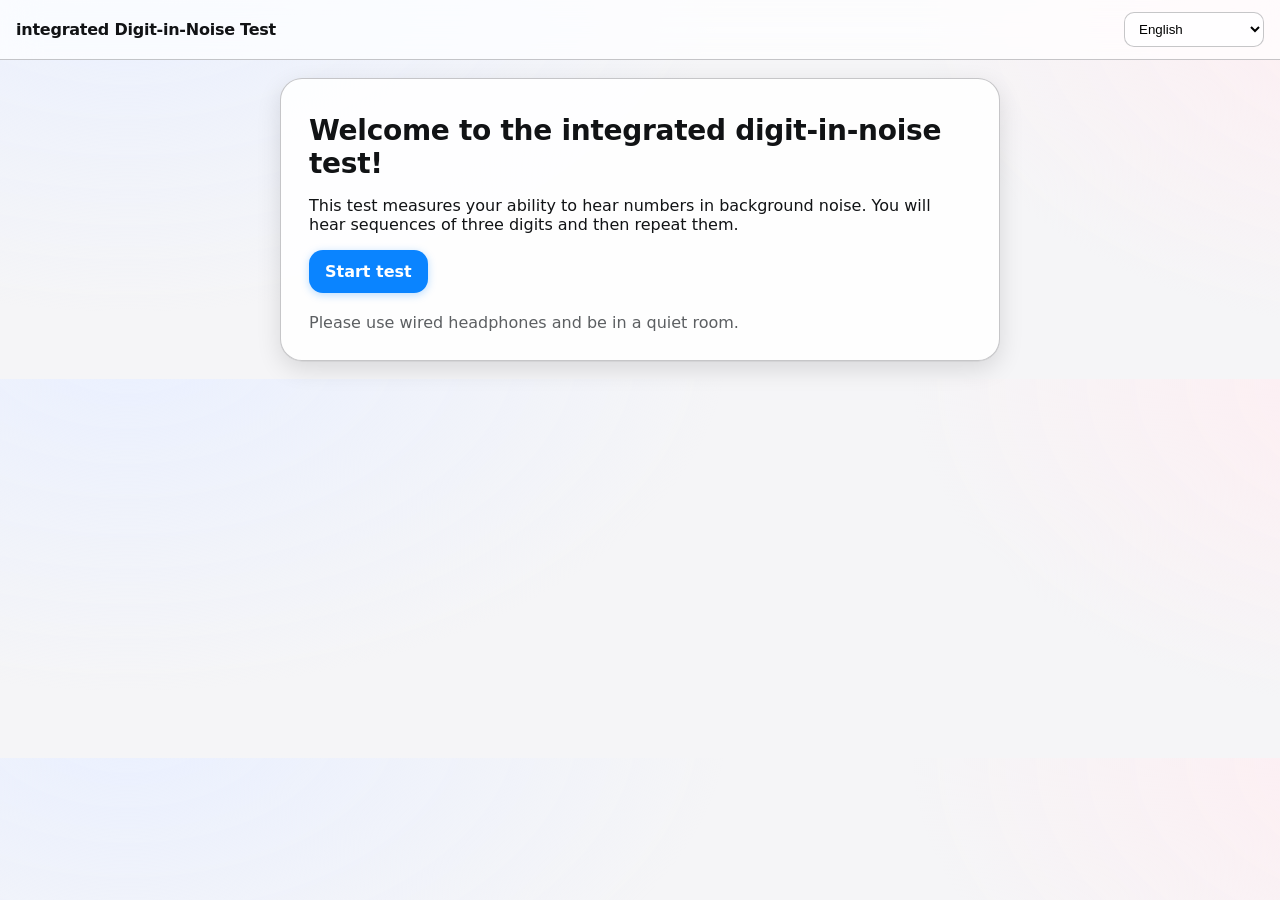
<file: docs/index.html>
<!doctype html>
<html lang="en">
<head>
  <meta charset="utf-8" />
  <title>iDIN Intro</title>
  <meta name="viewport" content="width=device-width,initial-scale=1" />
  <link rel="stylesheet" href="css/styles.css" />
</head>
<body>
  <header class="topbar">
    <div class="brand">integrated Digit-in-Noise Test</div>
    <div class="lang-switch">      
      <select id="uiLang">
        <option value="english">English</option>
        <option value="mandarin">普通话</option>
      </select>
    </div>
  </header>

  <main class="container">
    <h1 data-i18n="introTitle">Welcome to the integrated digit-in-noise test!</h1>
    <p data-i18n="introText">
      This test measures your ability to hear numbers in background noise. You will hear sequences of digits and then repeat them. The test includes different conditions, such as varying the length of digit sequences and using different recall methods (e.g., forward recall or backward recall).
    </p>

    <div class="center">
      <button id="startBtn" class="primary" data-i18n="start">Start test</button>      
    </div>

    <div class="spacer-md"></div>

    <footer class="note" data-i18n="introNote">
      Please use wired headphones and be in a quiet room.
    </footer>
  </main>

  <script src="js/i18n.js"></script>
  <script src="js/app.js"></script>
  <script>
    // wire up UI language and start button
    document.addEventListener('DOMContentLoaded', () => {
      const sel = document.getElementById('uiLang');
      sel.value = localStorage.getItem('uiLang') || 'english';
      sel.addEventListener('change', () => {
        localStorage.setItem('uiLang', sel.value);
        setUILanguage(sel.value);
      });
      setUILanguage(sel.value);
      document.getElementById('startBtn').addEventListener('click', () => {
        // go to info page
        location.href = 'info.html';
      });
    });
  </script>
</body>
</html>
</file>
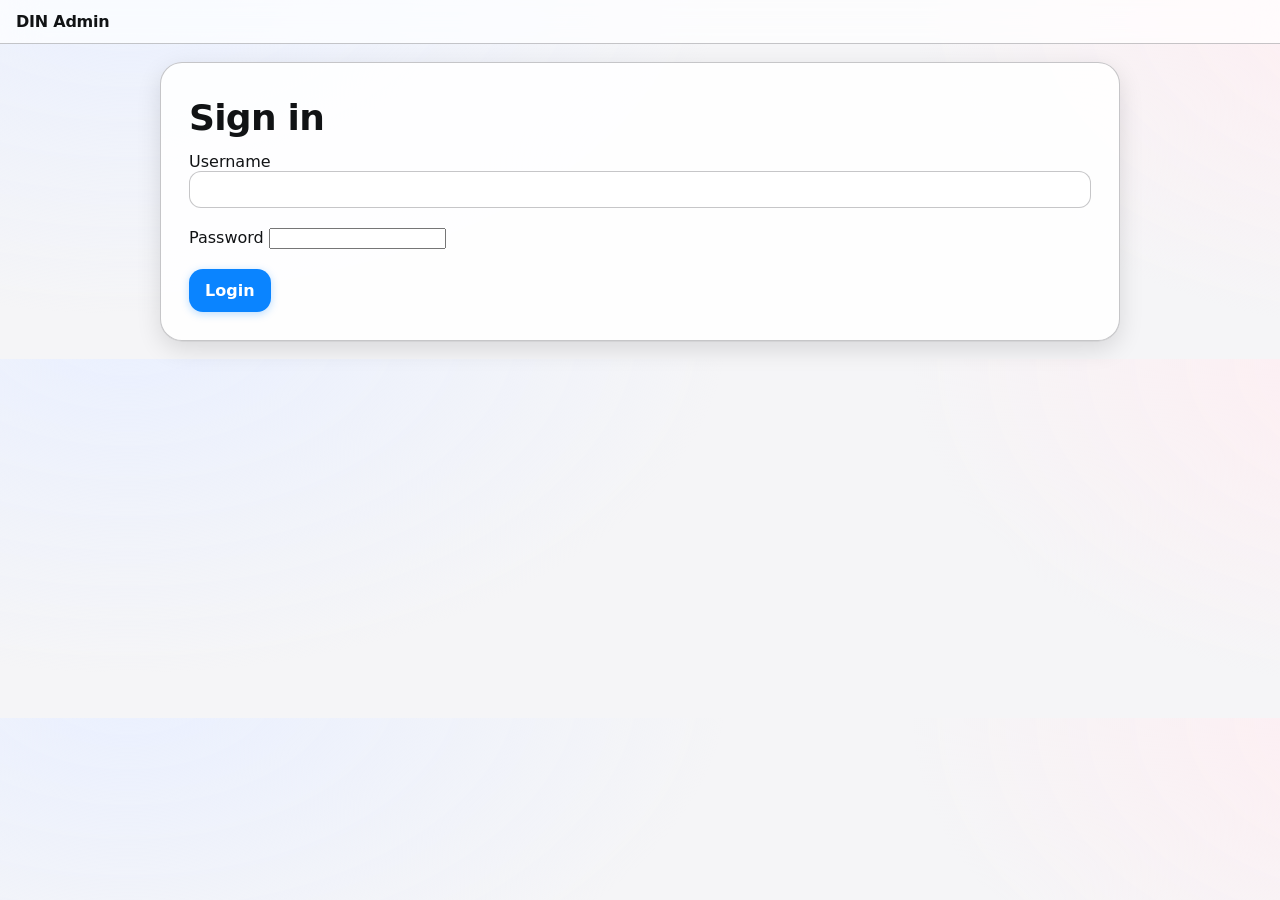
<file: docs/admin.html>
<!doctype html>
<html lang="en">
<head>
  <meta charset="utf-8">
  <meta name="viewport" content="width=device-width,initial-scale=1,viewport-fit=cover">
  <title>Admin</title>
  <link rel="stylesheet" href="css/styles.css">
</head>
<body>
<header class="topbar">
  <div class="brand">DIN Admin</div>
</header>

<main class="container stack" id="appRoot" style="max-width: 960px;">
  <!-- 登录 -->
  <section id="loginPane">
    <h1 class="large-title">Sign in</h1>
    <div class="form-row">
      <label>Username</label>
      <input id="loginUser" type="text" autocomplete="username">
    </div>
    <div class="form-row">
      <label>Password</label>
      <input id="loginPass" type="password" autocomplete="current-password">
    </div>
    <button id="btnLogin" class="primary">Login</button>
    <div id="loginMsg" class="note"></div>
  </section>

  <!-- 仪表盘 -->
  <section id="dashPane" style="display:none;">
    <div class="stack">
      <div style="display:flex; align-items:center; gap:10px;">
        <h1 class="large-title" style="margin:0;">Dashboard</h1>
        <div id="meBadge" class="note"></div>
        <div style="margin-left:auto;">
          <button id="btnLogout" class="secondary">Logout</button>
        </div>
      </div>

      <div class="stack" style="border:1px solid var(--hairline); border-radius:16px; padding:12px; background:var(--surface);">
        <div style="display:flex; gap:10px; align-items:center;">
          <input id="q" type="text" placeholder="Search (PID, language, condition...)" style="max-width: 360px;">
          <button id="btnReload" class="secondary">Reload</button>
          <div id="count" class="note"></div>
        </div>
        <div id="list"></div>
      </div>

      <!-- 仅管理员可见：用户管理 -->
      <div id="userAdmin" class="stack" style="display:none; border:1px solid var(--hairline); border-radius:16px; padding:12px; background:var(--surface);">
        <h2>Users</h2>
        <div id="userList" class="note">—</div>
        <div style="display:flex; gap:10px; align-items:flex-end;">
          <div style="flex:1;">
            <label>New username</label>
            <input id="newUser" type="text">
          </div>
          <div style="flex:1;">
            <label>Password</label>
            <input id="newPass" type="text">
          </div>
          <div>
            <label>Role</label>
            <select id="newRole"><option value="viewer">viewer</option><option value="admin">admin</option></select>
          </div>
          <button id="btnAddUser" class="primary">Add</button>
        </div>
        <div id="userMsg" class="note"></div>
      </div>
    </div>
  </section>
</main>

<script src="admin.js"></script>
</body>
</html>
</file>
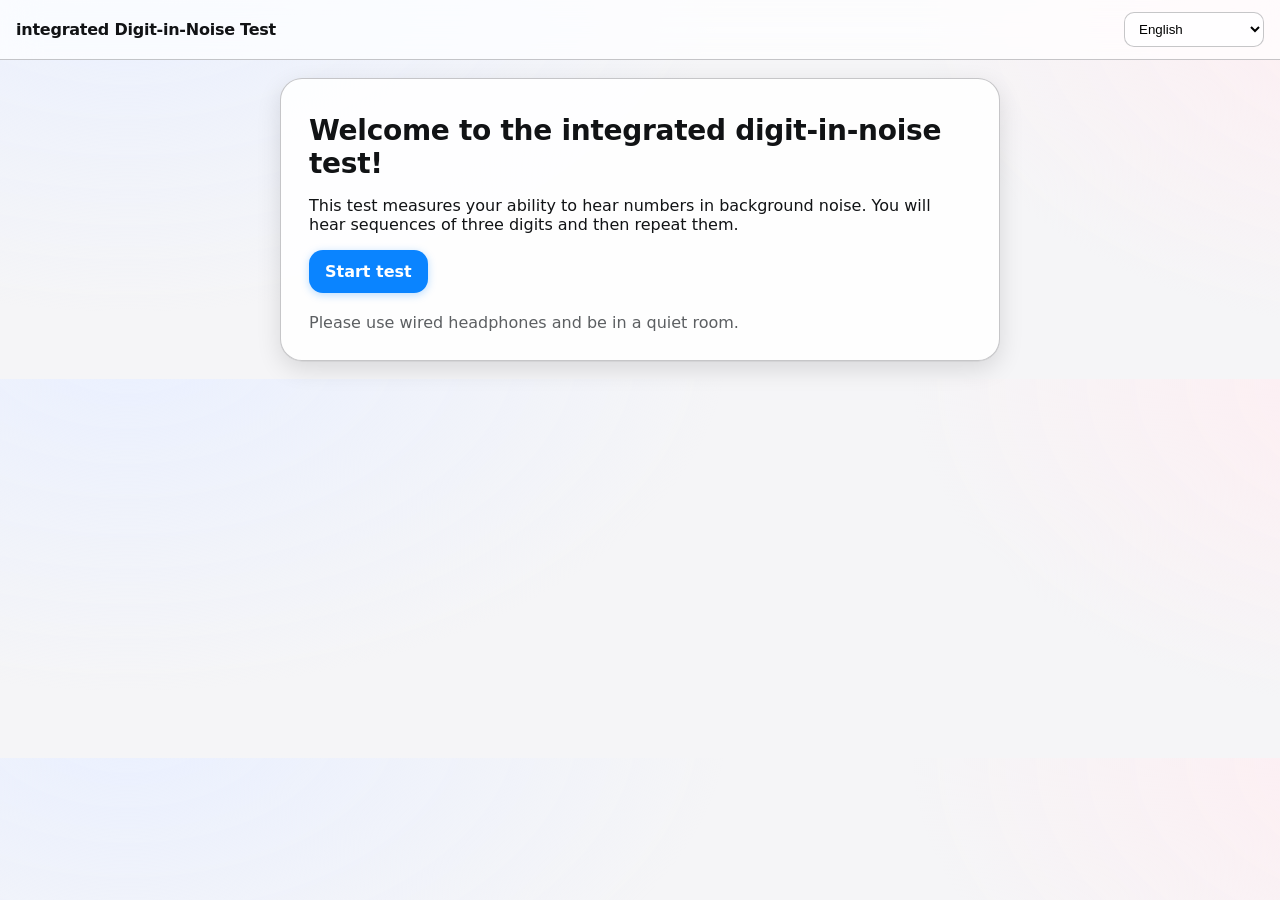
<file: docs/calibrate.html>
<!doctype html>
<html lang="en">
<head>
  <meta charset="utf-8" />
  <title>DIN Test Calibration</title>
  <meta name="viewport" content="width=device-width,initial-scale=1" />
  <link rel="stylesheet" href="css/styles.css" />
</head>
<body>
  <header class="topbar">
    <div class="brand">integrated Digit-in-Noise Test</div>
    <div class="lang-switch">
      <select id="uiLang">
        <option value="english">English</option>
        <option value="mandarin">普通话</option>
      </select>
    </div>
  </header>

  <main class="container">
    <h1 id="calibTitle" class="large-title" data-i18n="calibTitle">Calibration</h1>    
    <p data-i18n="calibText">Please connect wired headphones. Use the slider to adjust the background noise until the noise is comfortably audible.</p>

    <div class="center">
      <button id="playNoise" class="secondary" data-i18n="playNoise">Play noise</button>
      <button id="stopNoise" class="secondary" data-i18n="stop">Stop</button>
    </div>
    <div class="spacer-md"></div>

    <div class="form-row">
      <label for="noiseGain" data-i18n="noiseGainLabel">Noise level</label>
      <input type="range" id="noiseGain" min="0" max="2" step="0.01" value="1" />
      <div id="gainValue">1.00</div>
    </div>

    <div class="center">
      <button id="confirmCalib" class="primary" data-i18n="calibConfirm">Confirm and Start Test</button>
    </div>
    <div id="calibMsg" class="note"></div>
  </main>

  <script src="js/i18n.js"></script>
  <script src="js/app.js"></script>
  <script>
    // calibration wiring
    document.addEventListener('DOMContentLoaded', async () => {
      const sel = document.getElementById('uiLang');
      sel.value = localStorage.getItem('uiLang') || 'english';
      sel.addEventListener('change', () => { localStorage.setItem('uiLang', sel.value); setUILanguage(sel.value); });
      setUILanguage(sel.value);

      const userInfo = JSON.parse(localStorage.getItem('userInfo') || '{}');
      if (!userInfo || !userInfo.stimLang) {
        alert('User info missing. Returning to start.');
        location.href = 'index.html';
        return;
      }

      // load language audio for calibration (just noise and digits)
      try {
        await loadLanguageAudio(userInfo.stimLang); // defined in app.js
      } catch (e) {
        document.getElementById('calibMsg').textContent = 'Failed to load audio. Check console.';
        console.error(e);
      }

      const playBtn = document.getElementById('playNoise');
      const stopBtn = document.getElementById('stopNoise');
      const gainSlider = document.getElementById('noiseGain');
      const gainValue = document.getElementById('gainValue');

      gainSlider.value = localStorage.getItem('fixedNoiseGain') || 1.0;
      gainValue.textContent = parseFloat(gainSlider.value).toFixed(2);

      playBtn.addEventListener('click', async () => {
        await startNoiseLoop(); // from app.js
      });
      stopBtn.addEventListener('click', () => stopNoiseLoop());
      gainSlider.addEventListener('input', (e) => {
        const v = parseFloat(e.target.value);
        document.getElementById('gainValue').textContent = v.toFixed(2);
        setFixedNoiseGain(v); // app.js
      });

      document.getElementById('confirmCalib').addEventListener('click', () => {
        const v = parseFloat(gainSlider.value);
        localStorage.setItem('fixedNoiseGain', v);
        // go to test page
        location.href = 'test.html';
      });
    });
  </script>
</body>
</html>
</file>
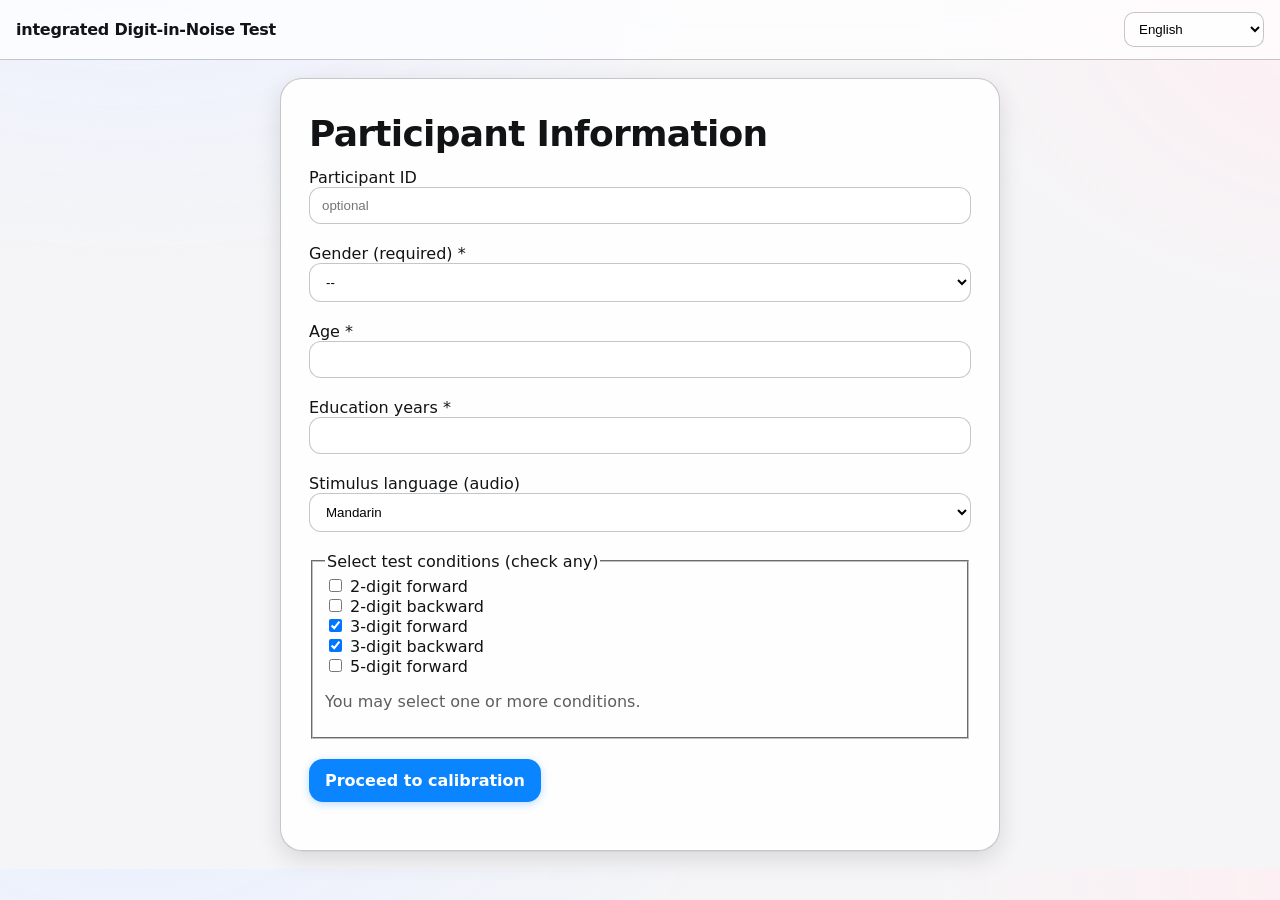
<file: docs/info.html>
<!doctype html>
<html lang="en">
  <head>
    <meta charset="utf-8">
    <meta
      name="viewport"
      content="width=device-width,initial-scale=1,viewport-fit=cover">
    <title data-i18n="infoTitle">Participant Information</title>

    <!-- 引入全局样式：让它和其他页面风格一致 -->
    <link rel="stylesheet" href="css/styles.css?v=ios26">
  </head>

  <body>
    <!-- 顶部栏，和其他页面一致 -->
    <header class="topbar">
      <div class="brand">integrated Digit-in-Noise Test</div>
      <div class="lang-switch" style="margin-left:auto;">
        <select id="uiLang">
          <option value="english">English</option>
          <option value="mandarin">普通话</option>
        </select>
      </div>
    </header>
    
    <main class="container">
      <h1 class="large-title" data-i18n="infoHeading">Participant Information</h1>
      <form id="infoForm">
        <div class="form-row">
          <label for="pid">
            <span data-i18n="participantId">Participant ID</span>
          </label>
          <input id="pid" name="pid" type="text" placeholder="optional">
        </div>

        <div class="form-row">
          <label>
            <span data-i18n="gender">Gender</span>
            <span class="required" aria-hidden="true">*</span>
          </label>
          <select id="gender" name="gender" required>
            <option value="">--</option>
            <option value="male" data-i18n="male">Male</option>
            <option value="female" data-i18n="female">Female</option>
            <option value="other" data-i18n="other">Other</option>
          </select>
        </div>

        <div class="form-row">
          <label for="age">
            <span data-i18n="age">Age (0-100)</span>
            <span class="required" aria-hidden="true">*</span>
          </label>
          <input id="age" name="age" type="number" min="0" max="100" required>
        </div>

        <div class="form-row">
          <label for="edu">
            <span data-i18n="education">Education years (0-30)</span>
            <span class="required" aria-hidden="true">*</span>
          </label>
          <input id="edu" name="education" type="number" min="0" max="30" required>
        </div>

        <div class="form-row">
          <label for="stimLang">
            <span data-i18n="stimLang">Stimulus language (audio)</span>
          </label>
          <select id="stimLang" name="stimLang" required>
            <option value="mandarin" data-i18n="mandarin">Mandarin</option>
            <option value="cantonese" data-i18n="cantonese">Cantonese</option>
            <option value="british_english" data-i18n="british_english">British_English</option>
            <option value="ningboese" data-i18n="ningboese">Ningboese</option>
            <option value="hangzhouese" data-i18n="hangzhouese">Hangzhouese</option>
            <option value="min" data-i18n="min">Min</option>
            <option value="fuzhouese" data-i18n="fuzhouese">Fuzhouese</option>
          </select>
        </div>

        <fieldset class="form-row">
          <legend data-i18n="chooseConditions">Select test conditions (check any)</legend>
          <label><input type="checkbox" name="testCond" value="2f"> 2-digit forward</label><br>
          <label><input type="checkbox" name="testCond" value="2b"> 2-digit backward</label><br>
          <label><input type="checkbox" name="testCond" value="3f" checked> 3-digit forward</label><br>
          <label><input type="checkbox" name="testCond" value="3b" checked> 3-digit backward</label><br>
          <label><input type="checkbox" name="testCond" value="5f"> 5-digit forward</label><br>
          <p class="note" data-i18n="condHelp">You may select one or more conditions.</p>
        </fieldset>

        <div class="form-row">
          <button type="submit" id="proceedBtn" class="primary" data-i18n="proceed">
            Proceed to calibration
          </button>
        </div>
      </form>
    </main>

    <!-- 脚本：保持你的实际路径（你说在 js/ 目录） -->
    <script src="js/i18n.js"></script>
    <script src="js/app.js"></script>

    <script>
      // 语言初始化
      (function(){
        const sel = document.getElementById('uiLang');
        const saved = localStorage.getItem('uiLang') || 'english';
        if (sel) {
          sel.value = saved;
          sel.addEventListener('change', (e) => {
            const v = e.target.value;
            localStorage.setItem('uiLang', v);
            if (typeof setUILanguage === 'function') setUILanguage(v);
          });
        }
        if (typeof setUILanguage === 'function') setUILanguage(saved);
      })();

      // 每次进入都重置为默认
      (function(){
        const form = document.getElementById('infoForm');
        if (form && typeof form.reset === 'function') form.reset();
        const byId = id => document.getElementById(id);
        const safeSet = (id, v) => { const el = byId(id); if (el) el.value = v; };
        safeSet('pid',''); safeSet('age',''); safeSet('edu',''); safeSet('gender','');
        document.querySelectorAll('input[name="testCond"]').forEach(cb => cb.checked = false);
        const def3f = document.querySelector('input[name="testCond"][value="3f"]');
        const def3b = document.querySelector('input[name="testCond"][value="3b"]');
        if (def3f) def3f.checked = true;
        if (def3b) def3b.checked = true;
      })();

      // 提交保存并跳转
      document.getElementById('infoForm').addEventListener('submit', function(ev){
        ev.preventDefault();
        const pid = document.getElementById('pid').value.trim();
        const gender = document.getElementById('gender').value;
        const age = parseInt(document.getElementById('age').value, 10);
        const edu = parseInt(document.getElementById('edu').value, 10);
        const stimLang = document.getElementById('stimLang').value;
        if (!gender || isNaN(age) || isNaN(edu) || !stimLang) {
          alert('Please complete required fields (*).');
          return;
        }
        const selected = Array.from(document.querySelectorAll('input[name="testCond"]:checked')).map(i => i.value);
        const testConditions = selected.length ? selected : ['3f'];
        const userInfo = { pid: pid || '', gender, age, education: edu, stimLang, testConditions };
        localStorage.setItem('userInfo', JSON.stringify(userInfo));
        localStorage.removeItem('din_session');
        location.href = 'calibrate.html';
      });
    </script>

    <!-- 不再需要页面内联样式，统一交给 styles.css -->
  </body>
</html>
</file>
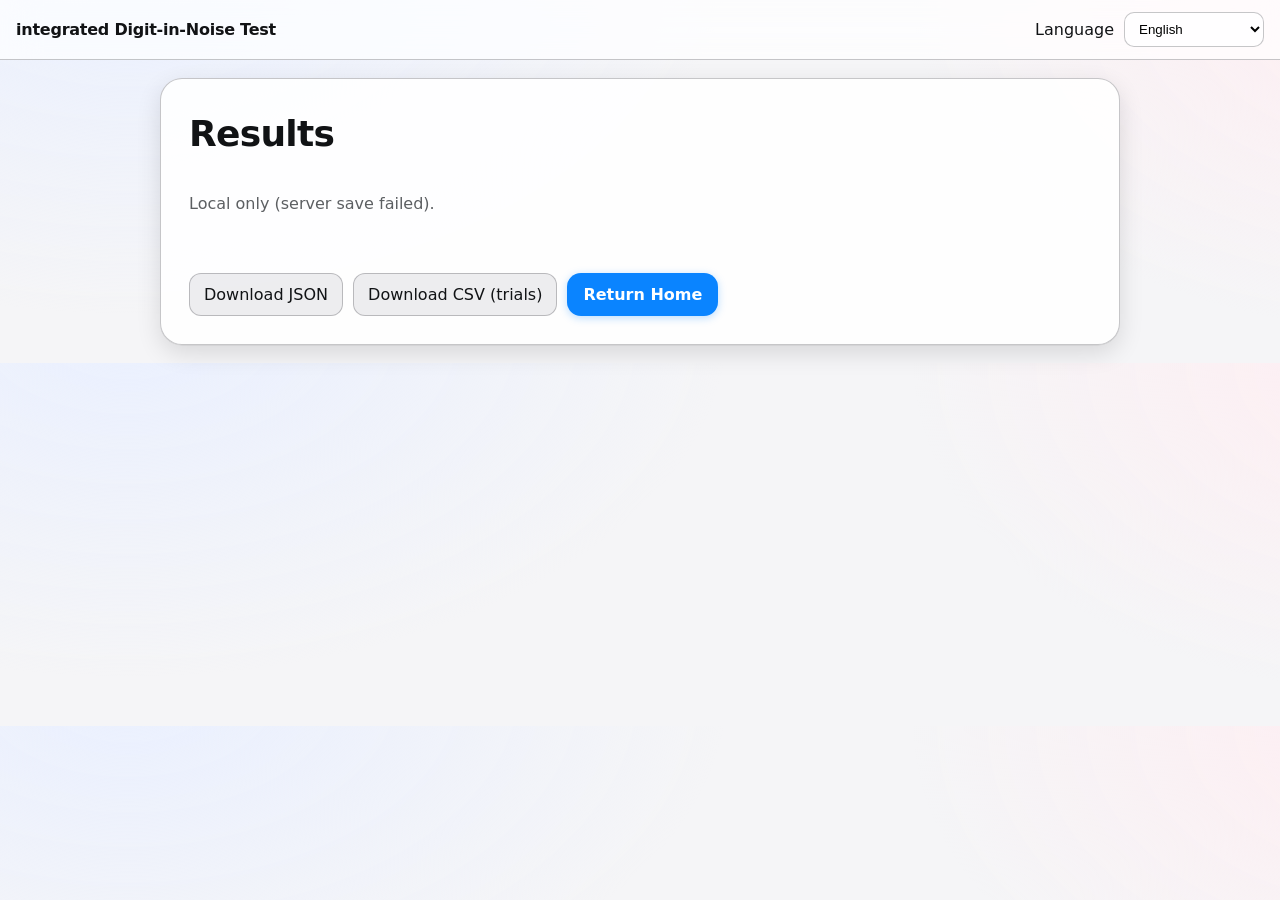
<file: docs/results.html>
<!doctype html>
<html lang="en">
<head>
  <meta charset="utf-8">
  <meta
    name="viewport"
    content="width=device-width,initial-scale=1,viewport-fit=cover">
  <title data-i18n="resultsTitle2">Results</title>
  <link rel="stylesheet" href="css/styles.css">
  <!-- 指向你的后端 域名：需要上传时使用 -->
  <script>window.API_BASE='';</script>
</head>
<body>
  <header class="topbar">
    <div class="brand">integrated Digit-in-Noise Test</div>
    <div class="lang-switch" style="margin-left:auto;">
      <label for="uiLang" data-i18n="languageLabel">Language</label>
      <select id="uiLang">
        <option value="english">English</option>
        <option value="mandarin">普通话</option>
      </select>
    </div>
  </header>

  <main class="container stack" style="max-width: 960px;">
    <h1 id="pageTitle" class="large-title" data-i18n="resultsTitle2">Results</h1>

    <!-- Per-condition metrics -->
    <section id="condWrap" style="display:none;">
      <h2 data-i18n="perCondMetrics">Per-condition metrics</h2>
      <div class="spacer-xs"></div>
      <table class="table" id="condTable">
        <thead>
          <tr>
            <th data-i18n="thCondition">Condition</th>
            <th data-i18n="thSRT">SRT (dB)</th>
            <th data-i18n="thRTAll">RT (all) ms</th>
            <th data-i18n="thRTCorrect">RT (correct) ms</th>
          </tr>
        </thead>
        <tbody></tbody>
      </table>
      <p id="noCondsMsg" class="note" style="display:none;" data-i18n="noCond">
        No condition results to show.
      </p>
    </section>

    <!-- Differences -->
    <section id="diffWrap" style="display:none;">
      <h2 data-i18n="diffsTitle">Differences</h2>
      <div class="spacer-xs"></div>
      <table class="table" id="diffTable">
        <thead>
          <tr><th>Metric</th><th>Value</th></tr>
        </thead>
        <tbody></tbody>
      </table>
      <p id="noDiffsMsg" class="note" style="display:none;" data-i18n="noDiff">
        No differences to show.
      </p>
    </section>

    <div class="spacer-md"></div>

    <div style="display:flex; gap:10px; flex-wrap:wrap;">
      <button id="downloadJson" class="secondary" data-i18n="dlJson">Download JSON</button>
      <button id="downloadCsv" class="secondary" data-i18n="dlCsv">Download CSV (trials)</button>
      <button id="returnHome" class="primary" data-i18n="returnHome">Return Home</button>
    </div>
  </main>

  <script src="js/i18n.js"></script>
  <script src="js/app.js"></script>
  <script>
    document.addEventListener('DOMContentLoaded', () => {
      // === 初始化 UI 语言（与其它页面一致） ===
      const uiLangSel = document.getElementById('uiLang');
      const savedUILang = localStorage.getItem('uiLang') || 'english';
      uiLangSel.value = savedUILang;
      if (typeof setUILanguage === 'function') setUILanguage(savedUILang);
      uiLangSel.addEventListener('change', () => {
        localStorage.setItem('uiLang', uiLangSel.value);
        if (typeof setUILanguage === 'function') setUILanguage(uiLangSel.value);
      });

      // === 结果计算（使用你项目里的 finalizeAndGetResults） ===
      const results = (typeof finalizeAndGetResults === 'function')
        ? finalizeAndGetResults()
        : { condResults:{}, summary:{}, trials:[] };

      const condResults = results.condResults || {};
      const summary = results.summary || {};

      // --- 渲染每个条件 ---
      const condRows = [];
      for (const cond of Object.keys(condResults)) {
        const r = condResults[cond];
        const hasAny = r && (r.SRT != null || r.RT_all_mean_ms != null || r.RT_correct_mean_ms != null);
        if (!hasAny) continue;
        condRows.push(`
          <tr>
            <td>${cond}</td>
            <td>${r.SRT ?? ''}</td>
            <td>${r.RT_all_mean_ms ?? ''}</td>
            <td>${r.RT_correct_mean_ms ?? ''}</td>
          </tr>`);
      }
      if (condRows.length) {
        document.querySelector('#condTable tbody').innerHTML = condRows.join('');
        document.getElementById('condWrap').style.display = '';
      } else {
        document.getElementById('noCondsMsg').style.display = '';
      }

      // --- 渲染差值 ---
      const diffMap = {
        SRT3b_3: 'SRT(3b) − SRT(3f)',
        SRT2b_2: 'SRT(2b) − SRT(2f)',
        SRT5_3:  'SRT(5f) − SRT(3f)',
        SRT5_2:  'SRT(5f) − SRT(2f)',
        RT3b_3:  'RT(correct, 3b) − RT(correct, 3f)',
        RT2b_2:  'RT(correct, 2b) − RT(correct, 2f)',
        RT5_3:   'RT(correct, 5f) − RT(correct, 3f)',
        RT5_2:   'RT(correct, 5f) − RT(correct, 2f)'
      };
      const diffRows = [];
      for (const k of Object.keys(diffMap)) {
        const v = summary[k];
        if (v == null) continue;
        diffRows.push(`<tr><td>${diffMap[k]}</td><td>${v}</td></tr>`);
      }
      if (diffRows.length) {
        document.querySelector('#diffTable tbody').innerHTML = diffRows.join('');
        document.getElementById('diffWrap').style.display = '';
      } else {
        document.getElementById('noDiffsMsg').style.display = '';
      }

      // === 上传到后端（含 console.log 调试输出） ===
      (async function uploadResults(){
        // 顶部状态小徽标
        const titleEl = document.getElementById('pageTitle');
        let badge = document.getElementById('uploadStatus');
        if (!badge) {
          badge = document.createElement('div');
          badge.id = 'uploadStatus';
          badge.className = 'note';
          badge.style.marginTop = '6px';
          titleEl && titleEl.insertAdjacentElement('afterend', badge);
        }

        const din = JSON.parse(localStorage.getItem('din_session') || '{}');
        const userInfo = JSON.parse(localStorage.getItem('userInfo') || '{}');
        const uiLang = localStorage.getItem('uiLang') || 'english';
        const fixedNoiseGain = parseFloat(localStorage.getItem('fixedNoiseGain') || '1');

        // perCondition
        const perCondition = Object.entries(condResults).map(([condition, r]) => {
          const def = (window.COND_DEFS && window.COND_DEFS[condition]) || {};
          return {
            condition,
            nDigits: def.nDigits || null,
            SRT: (r && r.SRT != null) ? r.SRT : null,
            RT_all_ms: (r && r.RT_all_mean_ms != null) ? r.RT_all_mean_ms : null,
            RT_correct_ms: (r && r.RT_correct_mean_ms != null) ? r.RT_correct_mean_ms : null
          };
        });

        // SNR 轨迹
        const snrTracks = {};
        if (din.presentedSNRs || din.effectiveSNRs) {
          const conds = new Set([
            ...(Object.keys(din.presentedSNRs || {})),
            ...(Object.keys(din.effectiveSNRs || {}))
          ]);
          conds.forEach(c => {
            snrTracks[c] = {
              presented: (din.presentedSNRs && din.presentedSNRs[c]) || [],
              effective: (din.effectiveSNRs && din.effectiveSNRs[c]) || []
            };
          });
        }

        // trials 兜底：优先 session，再用 results.trials，确保是数组
        const trials = Array.isArray(din.trials)
          ? din.trials
          : (Array.isArray(results.trials) ? results.trials : []);

        const meta = {
          appVersion: window.APP_VERSION || 'v1',
          uiLang,
          stimLang: userInfo.stimLang,
          fixedNoiseGain: isFinite(fixedNoiseGain) ? fixedNoiseGain : null,
          conditionOrder: din.conditionOrder || userInfo.testConditions || [],
          phase: din.phase || null,
          practiceIdx: din.practiceIdx || null,
          formalIdx: din.formalIdx || null
        };

        const payload = {
          sessionId: din.sessionId || din._id || `s_${Date.now()}`,
          participantId: userInfo.pid || '',
          userInfo,
          perCondition,
          diffs: results.summary || {},
          snrTracks,
          trials, // ★ 必须是数组
          meta,
          createdAt: new Date().toISOString()
        };

        // 这行是你要的 console.log（前端调试版）
        console.log('[RESULTS-UPLOAD] payload preview:', {
          trials: payload.trials?.length ?? 0,
          perConditionCount: payload.perCondition?.length ?? 0,
          stimLang: payload.meta?.stimLang,
          conditionOrder: payload.meta?.conditionOrder
        });

        try {
          const url = (window.API_BASE || '') + '/api/results';
          if (!window.API_BASE) throw new Error('No API_BASE configured.');

          const res = await fetch(url, {
            method: 'POST',
            headers: { 'Content-Type':'application/json' },
            body: JSON.stringify(payload)
          });

          if (!res.ok) throw new Error(await res.text());

          // 成功后再输出一条确认日志（包含 trials 数）
          console.log(`[RESULTS] upload OK: trials=${payload.trials.length}, sent to ${url}`);
          if (badge) badge.textContent = 'Saved to server.';
        } catch (e) {
          console.warn('Upload failed', e);
          if (badge) badge.textContent = 'Local only (server save failed).';
        }
      })();

      // === 下载与返回 ===
      document.getElementById('downloadJson').addEventListener('click', () => {
        if (typeof downloadJSON === 'function') {
          downloadJSON(results, `din_results_${Date.now()}.json`);
        } else {
          const blob = new Blob([JSON.stringify(results, null, 2)], { type:'application/json' });
          const a = document.createElement('a');
          a.href = URL.createObjectURL(blob);
          a.download = `din_results_${Date.now()}.json`;
          a.click();
        }
      });

      document.getElementById('downloadCsv').addEventListener('click', () => {
        const trials = results.trials || (JSON.parse(localStorage.getItem('din_session')||'{}').trials) || [];
        if (typeof downloadCSV === 'function') {
          downloadCSV(trials, `din_trials_${Date.now()}.csv`);
        } else {
          const headers = [
            "participantId","condition","nDigits","digitsPresented",
            "presentedSNR","effectiveSNR","response","correct","rt_ms","timestamp"
          ];
          const rows = [headers.join(",")].concat(
            trials.map(t => headers.map(h => JSON.stringify(t[h] ?? "")).join(","))
          );
          const blob = new Blob([rows.join("\n")], { type:"text/csv" });
          const a = document.createElement('a');
          a.href = URL.createObjectURL(blob);
          a.download = `din_trials_${Date.now()}.csv`;
          a.click();
        }
      });

      document.getElementById('returnHome').addEventListener('click', () => {
        // localStorage.removeItem('din_session'); // 可选：清会话
        location.href = 'index.html';
      });
    });
  </script>
</body>
</html>
</file>
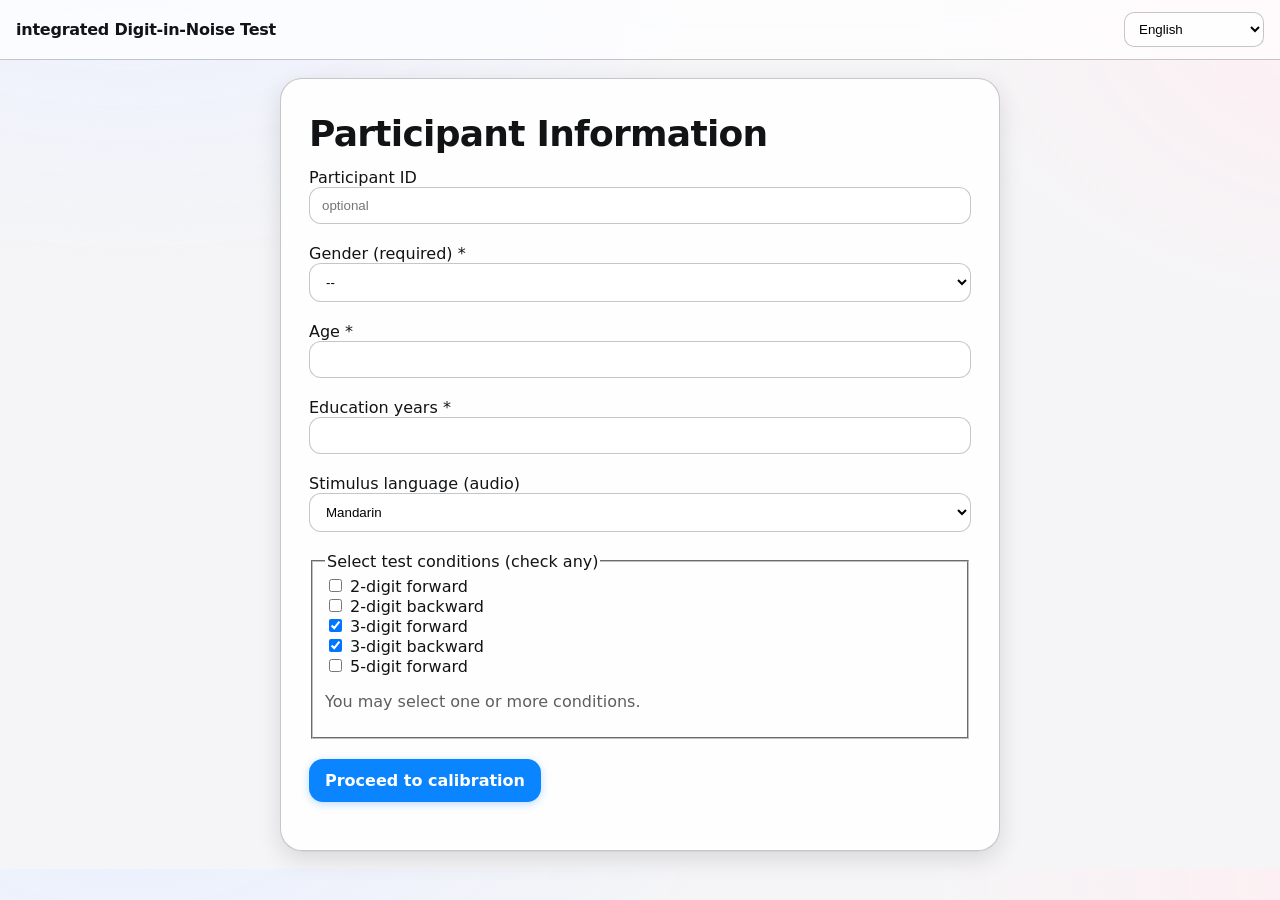
<file: docs/test.html>
<!doctype html>
<html lang="en">
<head>
  <meta charset="utf-8" />
  <title>iDIN Test</title>
  <meta name="viewport" content="width=device-width,initial-scale=1" />
  <link rel="stylesheet" href="css/styles.css" />
</head>
<body>
  <header class="topbar">
    <div class="brand">integrated Digit-in-Noise Test</div>
    <div class="lang-switch">
      <select id="uiLang">
        <option value="english">English</option>
        <option value="mandarin">普通话</option>
      </select>
    </div>
  </header>

  <main class="container test-page">
    <h2 id="condTitle" data-i18n="condTitle">Condition</h2>
    <p id="condText"></p>

    <div class="progress-row">
      <div id="progress">Trial 0/0</div>
      <div id="statusMsg" class="note"></div>
    </div>

    <div class="audiocontrol center">
      <button id="playTrial" class="primary" data-i18n="play">Play</button>
      <div id="playHint" class="note" data-i18n="playHint">After playback, type the digits and press OK.</div>
    </div>

    <div class="display center">
      <div id="input" class="display-box"></div>
    </div>

    <div class="keypad center" id="keypad">
      <div class="kp-row">
        <button class="keypad-button" data-val="1">1</button>
        <button class="keypad-button" data-val="2">2</button>
        <button class="keypad-button" data-val="3">3</button>
      </div>
      <div class="kp-row">
        <button class="keypad-button" data-val="4">4</button>
        <button class="keypad-button" data-val="5">5</button>
        <button class="keypad-button" data-val="6">6</button>
      </div>
      <div class="kp-row">
        <button class="keypad-button" data-val="7">7</button>
        <button class="keypad-button" data-val="8">8</button>
        <button class="keypad-button" data-val="9">9</button>
      </div>
      <div class="kp-row">
        <button class="keypad-button" id="clear"
                data-i18n-title="backspace" title="Backspace"
                aria-label="Backspace" type="button">
          <svg viewBox="0 0 48 48" aria-hidden="true" focusable="false"
               stroke="currentColor" fill="none" stroke-width="2"
               stroke-linecap="round" stroke-linejoin="round">
            <!-- 键帽外形（圆角楔形） -->
            <path d="M20 10h18a4 4 0 0 1 4 4v20a4 4 0 0 1-4 4H20L8 24 20 10Z"></path>
            <!-- 删除的 X -->
            <path d="M27 19l10 10M37 19l-10 10"></path>
          </svg>
        </button>
        <button class="keypad-button" data-val="0">0</button>
        <button id="ok" class="keypad-button primary" data-i18n="ok">OK</button>
      </div>
    </div>

    <div class="center">
      <button id="nextConditionBtn" style="display:none;" data-i18n="nextCond">Next Condition</button>
    </div>
  </main>

  <script src="js/i18n.js"></script>
  <script src="js/app.js"></script>
  <script>
    document.addEventListener('DOMContentLoaded', async () => {
      const sel = document.getElementById('uiLang');
      sel.value = localStorage.getItem('uiLang') || 'english';
      sel.addEventListener('change', () => { localStorage.setItem('uiLang', sel.value); setUILanguage(sel.value); });
      setUILanguage(sel.value);

      // prepare UI
      const keypad = document.getElementById('keypad');
      keypad.addEventListener('click', (e) => {
        const b = e.target.closest('button');
        if (!b) return;
        if (b.id === 'clear') {
          clearInput();
          return;
        }
        if (b.id === 'ok') {
          submitInput();
          return;
        }
        const v = b.dataset.val;
        if (!v) return;
        appendInput(v);
      });

      document.getElementById('playTrial').addEventListener('click', async () => {
        // calling startTrialPlay which is in app.js
        document.getElementById('statusMsg').textContent = '';
        await startTrialPlay(); // render and play; returns when play finished and input enabled
      });

      document.getElementById('nextConditionBtn').addEventListener('click', () => {
        proceedToNextCondition();
      });

      // auto-start condition intro (showConditionIntro in app.js)
      showConditionIntro();
    });
  </script>
</body>
<script>
(function(){
  const btn = document.getElementById('clear');
  if (!btn) return;

  // 我们希望按钮里只有一个 SVG，绝不出现“⌫”等文本
  const svgMarkup =
    '<svg viewBox="0 0 48 48" aria-hidden="true" focusable="false" ' +
    'stroke="currentColor" fill="none" stroke-width="2" ' +
    'stroke-linecap="round" stroke-linejoin="round">' +
      '<path d="M20 10h18a4 4 0 0 1 4 4v20a4 4 0 0 1-4 4H20L8 24 20 10Z"></path>' +
      '<path d="M27 19l10 10M37 19l-10 10"></path>' +
    '</svg>';

  function lockToSVG() {
    // 1) 删除一切非 SVG 的子节点（含“⌫”文本）
    [...btn.childNodes].forEach(n => {
      const isSvg = (n.nodeType === 1 && n.tagName.toLowerCase() === 'svg');
      const isMeaningfulText = (n.nodeType === 3 && n.textContent.trim().length);
      if (!isSvg && isMeaningfulText) n.remove();
    });
    // 2) 如果没有 SVG，插入一个
    if (!btn.querySelector('svg')) btn.innerHTML = svgMarkup;
  }

  // 初次执行
  lockToSVG();

  // 任何后续对按钮的修改（例如某脚本又塞回“⌫”）都会被立刻清理
  const mo = new MutationObserver(lockToSVG);
  mo.observe(btn, { childList: true, characterData: true });

  // 语言切换后也再锁一次（有些 i18n 会重写内容）
  if (typeof window.setUILanguage === 'function') {
    const orig = window.setUILanguage;
    window.setUILanguage = function(lang){
      orig(lang);
      lockToSVG();
    };
  }
})();
</script>

</html>

<script>
(function(){
  const btn = document.getElementById('clear');
  if (!btn) return;

  // 我们希望按钮里只有一个 SVG，绝不出现“⌫”等文本
  const svgMarkup =
    '<svg viewBox="0 0 48 48" aria-hidden="true" focusable="false" ' +
    'stroke="currentColor" fill="none" stroke-width="2" ' +
    'stroke-linecap="round" stroke-linejoin="round">' +
      '<path d="M20 10h18a4 4 0 0 1 4 4v20a4 4 0 0 1-4 4H20L8 24 20 10Z"></path>' +
      '<path d="M27 19l10 10M37 19l-10 10"></path>' +
    '</svg>';

  function lockToSVG() {
    // 1) 删除一切非 SVG 的子节点（含“⌫”文本）
    [...btn.childNodes].forEach(n => {
      const isSvg = (n.nodeType === 1 && n.tagName.toLowerCase() === 'svg');
      const isMeaningfulText = (n.nodeType === 3 && n.textContent.trim().length);
      if (!isSvg && isMeaningfulText) n.remove();
    });
    // 2) 如果没有 SVG，插入一个
    if (!btn.querySelector('svg')) btn.innerHTML = svgMarkup;
  }

  // 初次执行
  lockToSVG();

  // 任何后续对按钮的修改（例如某脚本又塞回“⌫”）都会被立刻清理
  const mo = new MutationObserver(lockToSVG);
  mo.observe(btn, { childList: true, characterData: true });

  // 语言切换后也再锁一次（有些 i18n 会重写内容）
  if (typeof window.setUILanguage === 'function') {
    const orig = window.setUILanguage;
    window.setUILanguage = function(lang){
      orig(lang);
      lockToSVG();
    };
  }
})();
</script>
</file>
<file: docs/css/styles.css>
/* ================================
   iOS-style unified stylesheet
   (deduplicated + consolidated)
   ================================ */

/* ---------- Theme variables ---------- */
:root {
  color-scheme: light dark;
  --ios-blue: #0a84ff;
  --text: #111315;
  --text-dim: #5c5f62;
  --bg: #f5f5f7;
  --hairline: rgba(60,60,67,0.29);
  --surface: rgba(255,255,255,0.72);
  --surface-strong: rgba(255,255,255,0.88);
  --surface-weak: rgba(118,118,128,0.12);
  --shadow: 0 0.5px 0.5px rgba(0,0,0,.10), 0 8px 24px rgba(0,0,0,.12);
  --r-sm: 12px;
  --r-md: 16px;
  --r-lg: 22px;

  /* spacing */
  --space-xs: 6px;
  --space-sm: 12px;
  --space-md: 20px;
  --space-lg: 32px;
}

@media (prefers-color-scheme: dark) {
  :root {
    --text: #f2f2f7;
    --text-dim: #b1b2b7;
    --bg: #1c1c1e;
    --surface: rgba(28,28,30,0.65);
    --surface-strong: rgba(44,44,46,0.7);
    --surface-weak: rgba(118,118,128,0.20);
    --hairline: rgba(255,255,255,0.18);
    --shadow: 0 0.5px 0.5px rgba(0,0,0,.30), 0 10px 28px rgba(0,0,0,.35);
  }
}

/* ---------- Base layout & typography ---------- */
* { box-sizing: border-box; }

body {
  margin: 0;
  font-family: -apple-system, BlinkMacSystemFont, "SF Pro Text", system-ui, "Segoe UI", Roboto, "Helvetica Neue", Arial;
  color: var(--text);
  background:
    radial-gradient(1200px 700px at 10% -10%, #eaf0ff 0%, transparent 50%),
    radial-gradient(900px 600px at 110% 0%, #ffeef2 0%, transparent 55%),
    var(--bg) !important;
}

/* ---------- Top bar ---------- */
.topbar {
  position: sticky;
  top: 0;
  z-index: 10;
  backdrop-filter: saturate(180%) blur(18px);
  -webkit-backdrop-filter: saturate(180%) blur(18px);
  background: var(--surface);
  border-bottom: 0.5px solid var(--hairline);
  padding: 12px 16px;
  display: flex;
  align-items: center;
  gap: 12px;
}
.brand {
  font-weight: 700;
  letter-spacing: -0.015em;
}
.lang-switch {
  display: flex;
  align-items: center;
  gap: 10px;
  margin-left: auto;
}

/* ---------- Container (card) ---------- */
.container {
  background: var(--surface-strong) !important;
  border: 1px solid var(--hairline);
  border-radius: var(--r-lg) !important;
  box-shadow: var(--shadow);
  padding: 28px !important; /* unified */
  max-width: 720px;
  margin: 18px auto;
}

/* ---------- Headings & notes ---------- */
h1, h2, h3 { letter-spacing: -0.01em; margin: 0.25em 0; }
h1 { font-weight: 800; font-size: 1.75rem; }
h2 { font-weight: 700; font-size: 1.2rem; }
.note { color: var(--text-dim) !important; }

/* Large Title */
.large-title {
  font-family: -apple-system, "SF Pro Display", system-ui, "Segoe UI", Roboto, Arial;
  font-weight: 800;
  font-size: clamp(28px, 5vw, 36px);
  letter-spacing: -0.02em;
  line-height: 1.08;
  margin: 8px 0 14px 0;
}
.large-subtitle {
  color: var(--text-dim);
  margin-top: -6px;
  margin-bottom: 12px;
  font-size: 0.98rem;
}

/* ---------- Forms ---------- */
input[type="text"], input[type="number"], select {
  width: 100%;
  background: var(--surface);
  border: 1px solid var(--hairline);
  border-radius: var(--r-sm);
  padding: 10px 12px;
  outline: none;
  transition: box-shadow .2s ease, border-color .2s ease;
}
input[type="text"]:focus, input[type="number"]:focus, select:focus {
  border-color: rgba(10,132,255,.6);
  box-shadow: 0 0 0 4px rgba(10,132,255,.12);
}
.lang-switch select {
  background: var(--surface);
  border: 1px solid var(--hairline);
  border-radius: 10px;
  padding: 8px 10px;
  min-width: 140px;
}

/* form layout helpers */
.form-row { margin-bottom: var(--space-md) !important; }

/* ---------- Buttons ---------- */
button {
  font: inherit;
  cursor: pointer;
  border: none;
}
.primary {
  background: var(--ios-blue) !important;
  color: #fff !important;
  border: none !important;
  border-radius: 14px !important;
  padding: 12px 16px !important;
  font-weight: 700;
  box-shadow: 0 2px 8px rgba(10,132,255,.28);
  transition: transform .06s ease, filter .2s ease, box-shadow .2s ease;
}
.primary:hover { filter: saturate(110%); }
.primary:active { transform: translateY(1px) scale(0.98); box-shadow: 0 1px 4px rgba(10,132,255,.24); }

.secondary {
  background: var(--surface-weak) !important;
  color: var(--text) !important;
  border: 1px solid var(--hairline) !important;
  border-radius: 12px !important;
  padding: 10px 14px !important;
}

/* ---------- Table ---------- */
.table {
  width: 100%;
  border-collapse: separate;
  border-spacing: 0;
  background: var(--surface);
  border: 1px solid var(--hairline);
  border-radius: var(--r-md);
  overflow: hidden;
  box-shadow: var(--shadow);
}
.table th, .table td {
  padding: 12px 14px;
  border-bottom: 1px solid var(--hairline);
}
.table thead th {
  background: var(--surface-strong);
  text-align: left;
  font-weight: 700;
}
.table tr:last-child td { border-bottom: none; }

/* ---------- Utilities: spacing & stacks ---------- */
.spacer-xs{ height: var(--space-xs); }
.spacer-sm{ height: var(--space-sm); }
.spacer-md{ height: var(--space-md); }
.spacer-lg{ height: var(--space-lg); }

.stack{
  display:flex;
  flex-direction:column;
  gap: var(--space-md);
}

/* ---------- Progress / badges ---------- */
.progress-row { display:flex; align-items:center; justify-content:center; gap: var(--space-sm); }
#progress {
  display: inline-flex;
  align-items: center;
  gap: 6px;
  padding: 6px 10px;
  border-radius: 999px;
  border: 1px solid var(--hairline);
  background: var(--surface);
  font-size: 0.95rem;
}

/* ---------- Test page centered layout ---------- */
.test-page{
  display: grid;
  justify-items: center;
  row-gap: 14px;
}
.test-page #condTitle,
.test-page #condText,
.test-page .progress-row,
.test-page #statusMsg,
.test-page #playHint{ text-align:center; }
.test-page .audiocontrol{
  display:flex; flex-direction:column; align-items:center; gap:8px;
}
#playTrial, #nextConditionBtn{ display:inline-flex; margin:0 auto; }
.test-page .keypad{ margin:10px auto 0 auto !important; }

/* ---------- Keypad ---------- */
.keypad { max-width: 380px !important; }
.kp-row { display:flex; justify-content:center; gap:12px; margin:10px 0 !important; }

/* unified keypad button size/appearance */
.keypad-button{
  width: 78px;
  height: 64px;
  font-size: 24px;
  font-weight: 700;
  display: inline-flex;
  align-items: center;
  justify-content: center;
  line-height: 1;
  border-radius: 14px;
  border: 1px solid var(--hairline);
  background: var(--surface);
  color: var(--text);
  box-shadow: 0 1px 0 rgba(0,0,0,0.04), 0 6px 18px rgba(0,0,0,0.06);
  transition: transform .06s ease, background .2s ease;
}
.keypad-button:hover { background: var(--surface-strong); }
.keypad-button:active { transform: scale(0.98); }

/* OK uses same system blue as primary buttons */
.keypad-button.primary{
  background: var(--ios-blue) !important;
  border-color: var(--ios-blue) !important;
  color: #fff !important;
}

/* Backspace SVG: single, consistent size + look */
#clear.keypad-button svg{
  width: 26px;
  height: 26px;
  stroke: currentColor;
  fill: none;
  stroke-width: 2;
  stroke-linecap: round;
  stroke-linejoin: round;
}
#clear::before { content: none !important; } /* ensure no '⌫' from pseudo */

/* ---------- Input digit boxes (horizontal) ---------- */
#input.display-box{
  display: flex !important;
  flex-direction: row !important;
  justify-content: center !important;
  align-items: center !important;
  flex-wrap: nowrap !important;
  gap: 12px !important;
  width: auto !important;
  max-width: none !important;
  margin: 6px auto 0 auto !important;
  background: transparent !important;
  border: none !important;
  box-shadow: none !important;
  min-height: 64px !important;
}
#input.display-box .digit-box{
  width: 54px; height: 64px;
  display: inline-flex !important;
  align-items: center; justify-content: center;
  border: 1px solid var(--hairline);
  border-radius: 16px;
  background: var(--surface-strong);
  font-size: 26px; font-weight: 700;
  box-shadow: inset 0 -1px 0 rgba(0,0,0,0.04), 0 8px 18px rgba(0,0,0,0.06);
}

/* ---------- Motion preference ---------- */
@media (prefers-reduced-motion: reduce) {
  * { transition: none !important; }
}

/* 只让 OK 的字更小（不改按钮尺寸） */
#ok.keypad-button { 
  font-size: 18px;   /* 你想要的字号，比如 16~18px */
  font-weight: 700;  /* 可保留粗细，也可改成 600 */
  letter-spacing: 0.02em; /* 视情况微调字距 */
}

/* === keypad 禁用态（播放中） === */
.keypad.disabled .keypad-button,
.keypad-button.disabled {
  pointer-events: none;
  filter: grayscale(100%);
  opacity: 0.5;
  cursor: not-allowed;
  box-shadow: none;
}

/* 播放按钮禁用态（可选） */
#playTrial.disabled, #playTrial:disabled {
  pointer-events: none;
  opacity: 0.5;
  cursor: not-allowed;
}
</file>
